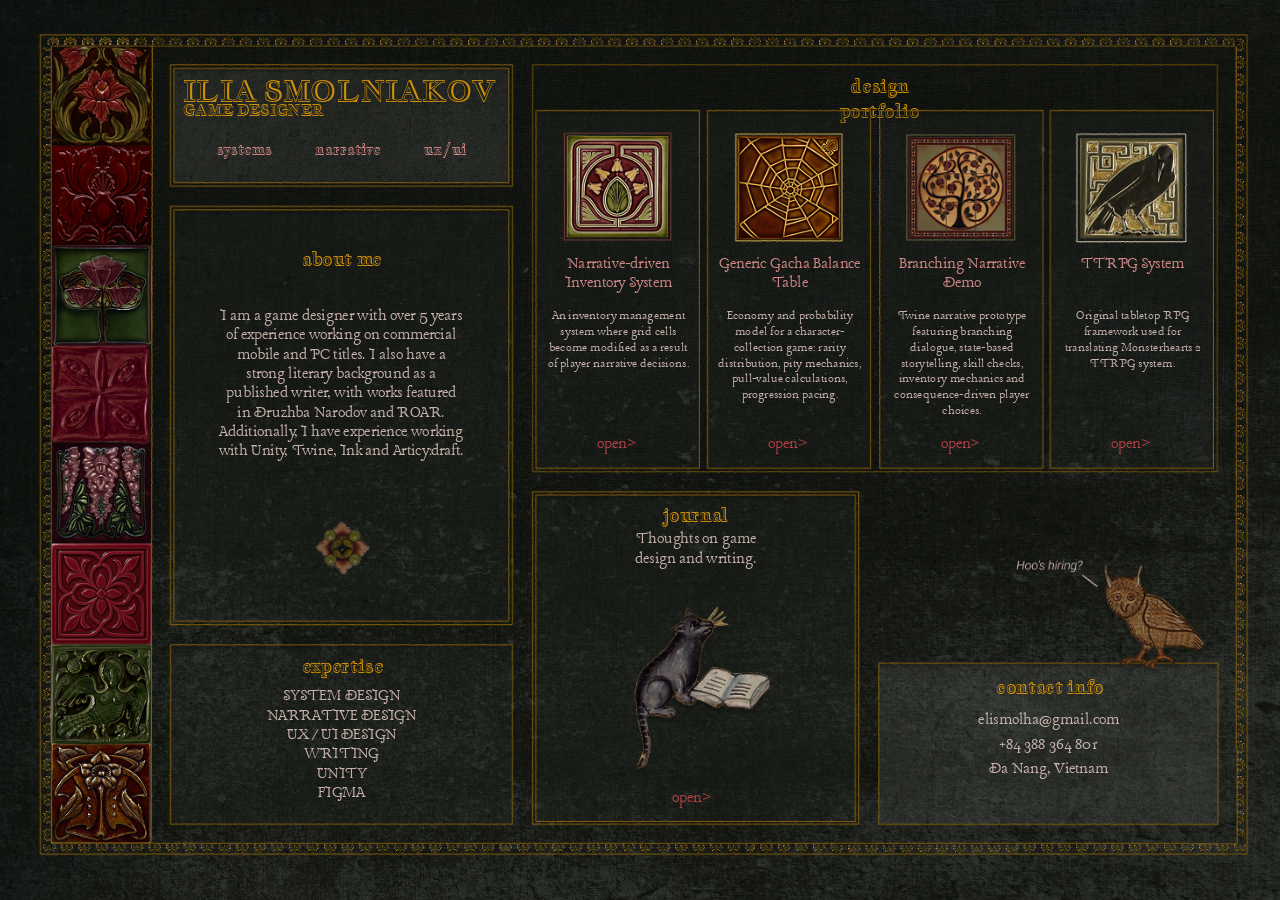
<file: index.html>
<!DOCTYPE html>
<html lang="en">
<head>
    <meta charset="UTF-8">
    <meta name="viewport" content="width=device-width, initial-scale=1.0">
    <title>Ilia Smolniakov</title>
    <link rel="stylesheet" href="style.css">
    <link rel="preconnect" href="https://fonts.googleapis.com">
    <link rel="preconnect" href="https://fonts.gstatic.com" crossorigin>
    <link href="https://fonts.googleapis.com/css2?family=Jacques+Francois+Shadow&family=Lancelot&display=swap" rel="stylesheet">
</head>
<body>
<div id="stage">
<div id="website">
    <img id="ornament" src="assets/images/ornament-tiles.png" alt="">

    <img id="nameSection" src="assets/images/name-section.png" alt="">
    <div id="nameText">
        <h1>ILIA SMOLNIAKOV</h1>
        <h2>GAME DESIGNER</h2>
        <div class="specialties">
            <span>systems</span>
            <span>narrative</span>
            <span>ux/ui</span>
        </div>
    </div>

    <img id="aboutSection" src="assets/images/about-me-section.png" alt="">
    <div id="aboutText">
        <h2>about me</h2>
        <p>
            I am a game designer with over 5 years of experience
            working on commercial mobile and PC titles.
            I also have a strong literary background as a published
            writer, with works featured in Druzhba Narodov and ROAR.
            Additionally, I have experience working with Unity,
            Twine, Ink and Articy:draft.
        </p>
    </div>

    <img id="expertiseSection" src="assets/images/expertise-section.png" alt="">
    <div id="expertiseText">
        <h2>expertise</h2>
        <p>
            SYSTEM DESIGN<br>
            NARRATIVE DESIGN<br>
            UX/UI DESIGN<br>
            WRITING<br>
            UNITY<br>
            FIGMA
        </p>
    </div>

    <img id="projectsSection" src="assets/images/project-section.png" alt="">
    <div id="projectSectionText">
        <h2>design portfolio</h2>
    </div>

    <img id="project1Image" src="assets/images/project1.png" alt="Narrative-driven Spatial Inventory System icon">
    <img id="project2Image" src="assets/images/project2.png" alt="Generic Gacha Balance Table icon">
    <img id="project3Image" src="assets/images/project3.png" alt="Branching Narrative Demo icon">
    <img id="project4Image" src="assets/images/project4.png" alt="TTRPG System icon">

    <div id="projects">
        <div class="project-card" id="project1">
            <h3>Narrative-driven Inventory System</h3>
            <p>
                An inventory management system where grid cells become modified
                as a result of player narrative decisions.
            </p>
            <a href="https://docs.google.com/document/d/1OKHMWID0IYYNWNIueJyMAL5e_PMChfXrjhoY0_NnsDM/edit?tab=t.0">open&gt;</a>
        </div>
        <div class="project-card" id="project2">
            <h3>Generic Gacha Balance Table</h3>
            <p>
                Economy and probability model for a character-collection
                game: rarity distribution, pity mechanics, pull-value
                calculations, progression pacing.
            </p>
            <a href="https://docs.google.com/spreadsheets/d/1vaFzaKfHngqRxZYAIcNci4Kpg2vs5jknWDv_wvmqKZo/edit?gid=0#gid=0">open&gt;</a>
        </div>
        <div class="project-card" id="project3">
            <h3>Branching Narrative Demo</h3>
            <p>
                Twine narrative prototype featuring branching dialogue,
                state-based storytelling, skill checks, inventory mechanics
                and consequence-driven player choices.
            </p>
            <a href="https://elismolha.github.io/smolniakov.github.io/photonic-angels.html">open&gt;</a>
        </div>
        <div class="project-card" id="project4">
            <h3>TTRPG System</h3>
            <p>
                Original tabletop RPG framework used for translating
                Monsterhearts 2 TTRPG system.
            </p>
            <a href="https://elismolha.itch.io/heartbreak-monsterhearts-ttrpg-hack">open&gt;</a>
        </div>
    </div>

    <img id="journalSection" src="assets/images/journal-section.png" alt="">
    <div id="journalText">
    <h2>journal</h2>
    <p>
        Thoughts on game design and writing.
    </p>
    <a href="journal.html">open&gt;</a>
    </div>

    <img id="contactSection" src="assets/images/contact-info-section.png" alt="">
    <div id="contactText">

    <h2>contact info</h2>

    <p>
        <a href="mailto:elismolha@gmail.com">elismolha@gmail.com</a><br>

        <a href="tel:+84388364801">+84 388 364 801</a><br>

        <a href="https://maps.google.com/?q=Da+Nang,+Vietnam" target="_blank">
            Da Nang, Vietnam
        </a>
    </p>

</div>
</div>
</div>
<script src="script.js"></script>
</body>
</html>
</file>
<file: style.css>
:root{

    --color-gold:#FFAE00;
    --color-pink-light:#F3D8D1;
    --color-pink:#FFA4A4;
    --color-red:#DF4C51;
    --color-red-hover:#ff8186;
    --color-red-active:#ffb2b4;

    --font-title:"Jacques Francois Shadow", serif;
    --font-body:"Lancelot", serif;

    --content-opacity:.8;

    --canvas-width:1440px;
    --canvas-height:1024px;

}

*,
*::before,
*::after{

    box-sizing:border-box;

}

html, body{

    height:100%;
    margin:0;

}

body{

    background:#0B100D url("assets/textures/background.png");
    background-size:cover;
    background-repeat:no-repeat;
    overflow:hidden;

}

#stage{

    position:relative;

    width:100%;
    height:100vh;

    display:flex;
    align-items:center;
    justify-content:center;

}

#website{

    position:relative;

    width:var(--canvas-width);
    height:var(--canvas-height);

    flex-shrink:0;

    transform-origin:center center;

}

#website img{

    position:absolute;
    display:block;

}


#nameText,
#aboutText,
#expertiseText,
#projectSectionText,
.project-card,
#journalText,
#contactText{

    opacity:var(--content-opacity);

}

/* Общая рамка */

#ornament{

    left:37px;
    top:39px;
    width:1375px;
    height:934px;

}

/* Верх */

#nameSection{

    left:185px;
    top:73px;
    width:391px;
    height:140px;

}

/* About */

#aboutSection{

    left:185px;
    top:234px;
    width:391px;
    height:478px;

}

/* Expertise */

#expertiseSection{

    left:185px;
    top:733px;
    width:391px;
    height:206px;

}

/* Верхняя большая панель */

#projectsSection{

    left:597px;
    top:73px;
    width:781px;
    height:465px;

}

/* Карточка 1 */

#project1{

    left:601px;
    top:125px;
    width:188px;
    height:409px;

}

/* Карточка 2 */

#project2{

    left:796px;
    top:125px;
    width:188px;
    height:409px;

}

/* Карточка 3 */

#project3{

    left:992px;
    top:125px;
    width:188px;
    height:409px;

}

/* Карточка 4 */

#project4{

    left:1186px;
    top:125px;
    width:188px;
    height:409px;

}

/* Journal */

#journalSection{

    left:597px;
    top:559px;
    width:373px;
    height:380px;

}

/* Contact */

#contactSection{

    left:991px;
    top:635px;
    width:388px;
    height:304px;

}

#aboutText{

    position:absolute;

    left:185px;
    top:234px;

    width:391px;
    height:478px;

}

#aboutText h2{

    position:absolute;

    left:150px;
    top:46px;

    margin:0;

    width:92px;

    text-align:center;

    font-family:var(--font-title);
    font-size:20px;
    font-weight:normal;

    color:var(--color-gold);

}

#aboutText p{

    position:absolute;

    left:55px;
    top:115px;

    width:280px;

    margin:0;

    text-align:center;

    font-family:var(--font-body);
    font-size:20px;
    line-height:22px;

    color:var(--color-pink-light);

}

/* ===========================
   NAME SECTION
=========================== */

#nameText{

    position:absolute;

    left:185px;
    top:73px;

    width:391px;
    height:140px;

}

#nameText h1{

    position:absolute;

    left:15px;
    top:8px;

    width:358px;

    margin:0;

    font-family:var(--font-title);
    font-size:32px;
    font-weight:normal;

    color:var(--color-gold);

    line-height:44px;

}

#nameText h2{

    position:absolute;

    left:15px;
    top:42px;

    width:358px;

    margin:0;

    font-family:var(--font-title);
    font-size:16px;
    font-weight:normal;

    color:var(--color-gold);

    line-height:21px;

}

#nameText .specialties{

    position:absolute;

    left:4px;
    top:80px;

    width:383px;
    height:32px;

    display:flex;

    justify-content:space-evenly;

    align-items:center;

}

#nameText .specialties span{

    font-family:var(--font-title);

    font-size:16px;

    color:var(--color-pink);
}


/* ===========================
   EXPERTISE
=========================== */

#expertiseText{

    position:absolute;

    left:185px;
    top:733px;

    width:391px;
    height:206px;

}

#expertiseText h2{

    position:absolute;

    left:150px;
    top:10px;

    width:92px;

    margin:0;

    text-align:center;

    font-family:var(--font-title);
    font-size:20px;
    font-weight:normal;

    color:var(--color-gold);
}

#expertiseText p{

    position:absolute;

    left:0;
    top:49px;

    width:391px;

    margin:0;

    text-align:center;

    font-family:var(--font-body);
    font-size:20px;
    line-height:22px;

    color:var(--color-pink-light);
}

/* ===========================
   PROJECT SECTION
=========================== */

#projectSectionText{

    position:absolute;

    left:597px;
    top:73px;

    width:781px;
    height:465px;

}

#projectSectionText h2{

    position:absolute;

    left:315px;
    top:10px;

    width:161px;

    margin:0;

    text-align:center;

    font-family:var(--font-title);
    font-size:20px;
    font-weight:normal;

    color:var(--color-gold);
}


/* PNG карточек */

#project1Image{

    position:absolute;

    left:601px;
    top:125px;

    width:188px;
    height:409px;

}

#project2Image{

    position:absolute;

    left:796px;
    top:125px;

    width:188px;
    height:409px;

}

#project3Image{

    position:absolute;

    left:992px;
    top:125px;

    width:188px;
    height:409px;

}

#project4Image{

    position:absolute;

    left:1186px;
    top:125px;

    width:188px;
    height:409px;

}


/* Общий стиль карточек */

.project-card{

    position:absolute;

    width:188px;
    height:409px;

}

.project-card h3{

    position:absolute;

    left:13px;
    top:165px;

    width:163px;

    margin:0;

    text-align:center;

    font-family:var(--font-body);
    font-size:20px;
    line-height:22px;
    font-weight:normal;

    color:var(--color-pink);
}

.project-card p{

    position:absolute;

    left:13px;
    top:225px;

    width:163px;
    height:122px;

    margin:0;

    text-align:center;

    font-family:var(--font-body);
    font-size:16px;
    line-height:18px;

    color:var(--color-pink-light);
}

.project-card a{

    position:absolute;

    left:0;
    top:369px;

    width:187px;

    text-align:center;

    text-decoration:none;

    font-family:var(--font-body);

    font-size:20px;

    color:var(--color-red);
    transition:color .2s;

}

.project-card a:hover{

    color:var(--color-red-hover);
}

.project-card a:active{

    color:var(--color-red-active);
}

/* ===========================
   JOURNAL
=========================== */

#journalText{

    position:absolute;

    left:597px;
    top:559px;

    width:373px;
    height:380px;

}

#journalText h2{

    position:absolute;

    left:4px;
    top:12px;

    width:365px;

    margin:0;

    text-align:center;

    font-family:var(--font-title);
    font-size:20px;
    font-weight:normal;

    color:var(--color-gold);
}

#journalText p{

    position:absolute;

    left:104px;
    top:44px;

    width:165px;
    height:80px;

    margin:0;

    text-align:center;

    font-family:var(--font-body);
    font-size:20px;
    line-height:22px;

    color:var(--color-pink-light);
}

#journalText a{

    position:absolute;

    left:0;
    top:337px;

    width:366px;

    text-align:center;

    text-decoration:none;

    font-family:var(--font-body);
    font-size:20px;

    color:var(--color-red);
    transition:color .18s;

}

#journalText a:hover{

    color:var(--color-red-hover);
}

#journalText a:active{

    color:var(--color-red-active);
}

/* ===========================
   CONTACT
=========================== */

#contactText{

    position:absolute;

    left:991px;
    top:635px;

    width:388px;
    height:304px;

}

#contactText h2{

    position:absolute;

    left:2px;
    top:131px;

    width:386px;

    margin:0;

    text-align:center;

    font-family:var(--font-title);
    font-size:20px;
    font-weight:normal;

    color:var(--color-gold);
}

#contactText p{

    position:absolute;

    left:0;
    top:151px;

    width:388px;
    height:153px;

    margin:40;

    text-align:center;

    font-family:var(--font-body);
    font-size:20px;
    line-height:28px;

    color:var(--color-pink-light);
}

#contactText a{

    color:var(--color-pink-light);
    text-decoration:none;

    transition:color .18s ease;

}

#contactText a:hover{

    color:#ffffff;
}

#contactText a:active{

    color:var(--color-pink-light);
}
</file>
